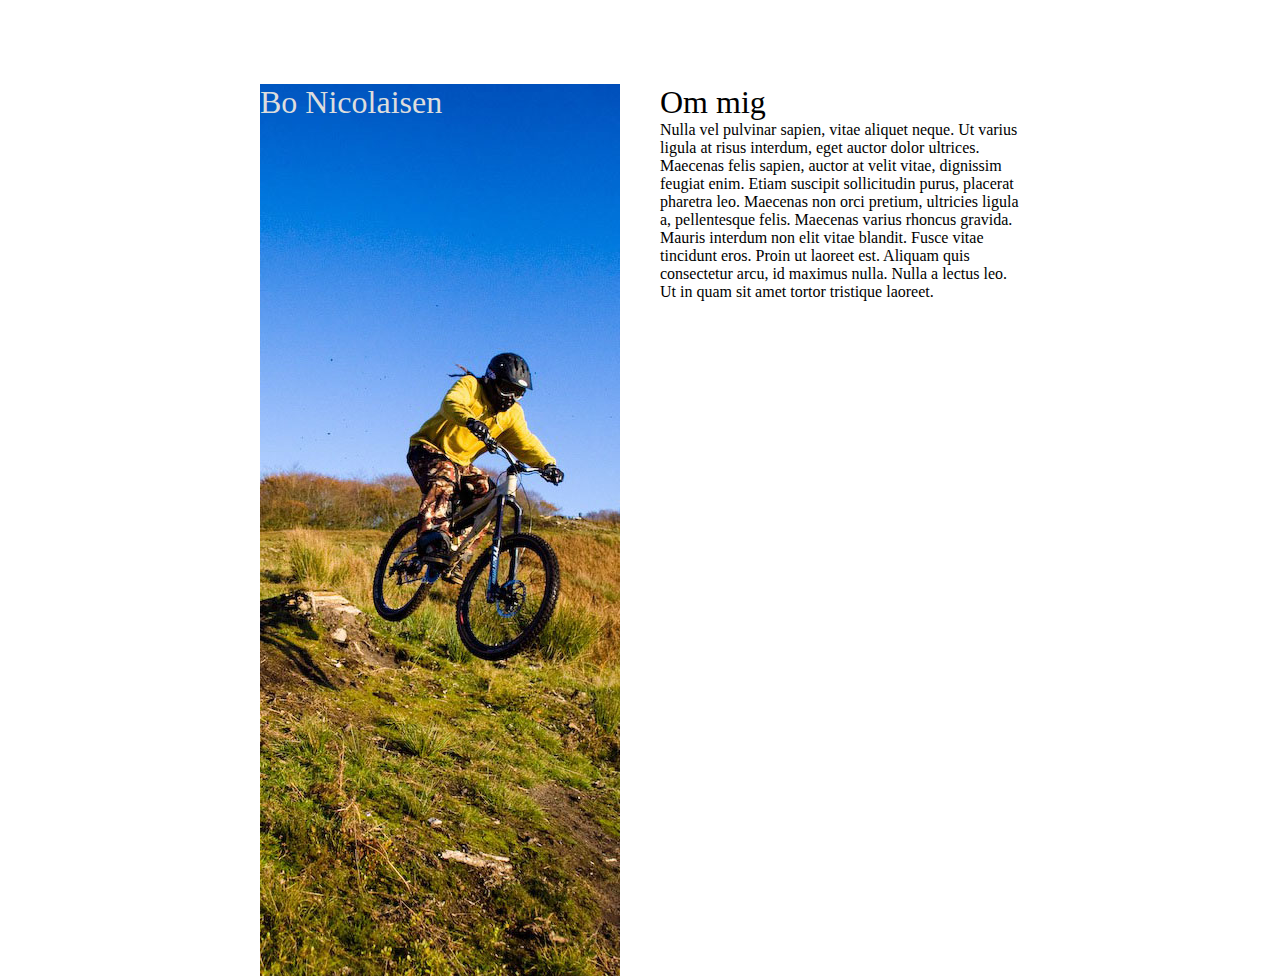
<file: index.html>
<!DOCTYPE html>

<head>
  <meta charset="utf-8">
  <meta http-equiv="X-UA-Compatible" content="IE=edge">
  <title>me myself and i</title>

  <meta name="viewport" content="width=device-width, initial-scale=1">


  <link rel="manifest" href="/manifest.json">

  <link rel="stylesheet" href="/assets/css/site.css">

  <script type="text/javascript" src="index.js" defer></script>

</head>

<body>

  <main>


    <section id="content">

      <section id="pic">
        <h1>Bo Nicolaisen</h1>
        <img id="profilePic" src="/assets/img/bo.jpg" alt="bo">


      </section>

      <section id="info">
        <h1>Om mig</h1>
        <p>
          Nulla vel pulvinar sapien, vitae aliquet neque. Ut varius ligula at risus interdum, eget auctor dolor
          ultrices.
          Maecenas
          felis sapien, auctor at velit vitae, dignissim feugiat enim. Etiam suscipit sollicitudin purus, placerat
          pharetra
          leo.
          Maecenas non orci pretium, ultricies ligula a, pellentesque felis. Maecenas varius rhoncus gravida. Mauris
          interdum
          non
          elit vitae blandit. Fusce vitae tincidunt eros. Proin ut laoreet est. Aliquam quis consectetur arcu, id
          maximus
          nulla.
          Nulla a lectus leo. Ut in quam sit amet tortor tristique laoreet.
        </p>
      </section>


    </section>

    <nav>
      <a href="#pic">home</a>
      <a href="#info">info</a>

    </nav>
  </main>


</body>

</html>
</file>
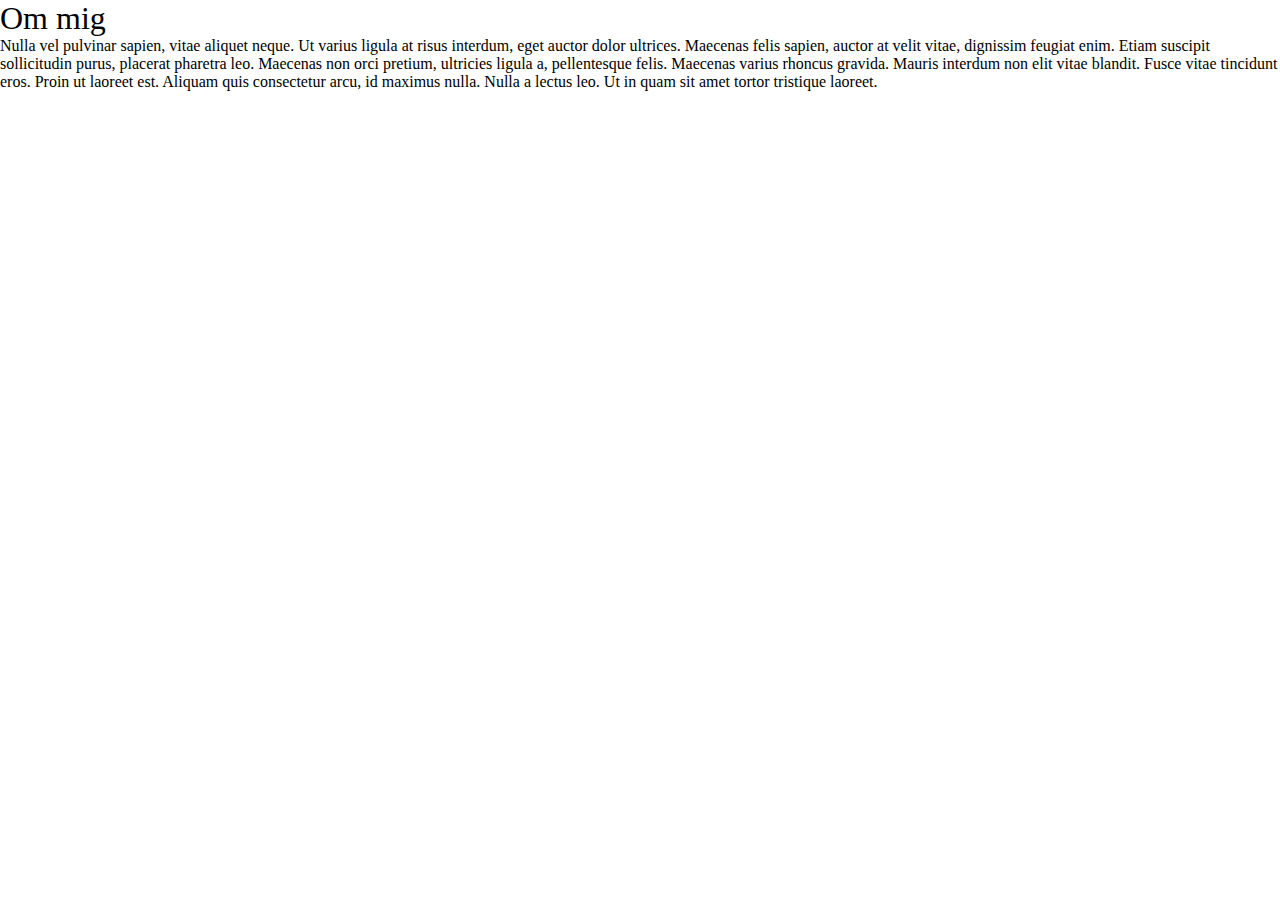
<file: info.html>
<!DOCTYPE html>
<!--[if lt IE 7]>      <html class="no-js lt-ie9 lt-ie8 lt-ie7"> <![endif]-->
<!--[if IE 7]>         <html class="no-js lt-ie9 lt-ie8"> <![endif]-->
<!--[if IE 8]>         <html class="no-js lt-ie9"> <![endif]-->
<!--[if gt IE 8]>      <html class="no-js"> <!--<![endif]-->
<html>

<head>
  <meta charset="utf-8">
  <meta http-equiv="X-UA-Compatible" content="IE=edge">
  <title>about me</title>
  <meta name="description" content="">
  <meta name="viewport" content="width=device-width, initial-scale=1">
  <link rel="stylesheet" href="assets/css/site.css">


</head>

<body>
  <!-- make cool about page here -->

  <h1>Om mig</h1>
  <p>
    Nulla vel pulvinar sapien, vitae aliquet neque. Ut varius ligula at risus interdum, eget auctor dolor ultrices.
    Maecenas
    felis sapien, auctor at velit vitae, dignissim feugiat enim. Etiam suscipit sollicitudin purus, placerat pharetra
    leo.
    Maecenas non orci pretium, ultricies ligula a, pellentesque felis. Maecenas varius rhoncus gravida. Mauris interdum
    non
    elit vitae blandit. Fusce vitae tincidunt eros. Proin ut laoreet est. Aliquam quis consectetur arcu, id maximus
    nulla.
    Nulla a lectus leo. Ut in quam sit amet tortor tristique laoreet.
  </p>
  <nav>
    <a href="index.html">home</a>
  </nav>
</body>

</html>
</file>
<file: assets/css/site.css>
/* reset*/
body,
h1,
h2,
h3,
h4,
h5,
h6,
p,
ol,
ul {
  margin: 0;
  padding: 0;
  font-weight: normal;
}

/*----------------------------------------------------------------*/

/*nav bar*/
nav {
  text-align: center;
  font-size: 2em;
  background-color: #333;
  overflow: hidden;
  position: fixed;
  bottom: 0;
  width: 100%;
}

nav a {
  display: inline-block;
  color: #f2f2f2;
  text-align: center;
  padding: 14px 16px;
  text-decoration: none;
  font-size: 17px;
}

nav a:hover {
  background-color: #ddd;
  color: black;
}

nav a.active {
  background-color: #04aa6d;
  color: white;
}

/*mobile -----------------------------------------------------------*/

main {
  display: flex;
  flex-direction: column;
}

#profilePic {
  min-width: 100%;
}

#info {
  height: 100vh;
}

#pic {
  height: 100vh;
  overflow: hidden;
}

#pic h1 {
  position: absolute;
  top: 0;
  color: #ddd;
}

h1 {
  font-size: 2em;
}

@media only screen and (min-width: 768px) {
  /*bigger screens ----------------------------------------------------------------*/

  /*remove nav*/
  nav {
    display: none;
  }

  /*center content*/
  main {
    margin-top: 5%; /*dumb hack ... fix it for centering*/

    display: flex;
    flex-direction: column;
    align-items: center;
  }

  #content {
    display: flex;
    flex-direction: row;
    justify-content: center;
    max-height: 900px;
    max-width: 900px;
  }

  #info {
    margin: 20px;
    width: 40%;
    height: 90%;
  }

  #pic {
    margin: 20px;
    width: 40%;
    height: 90%;
    position: relative;
  }
}
</file>
